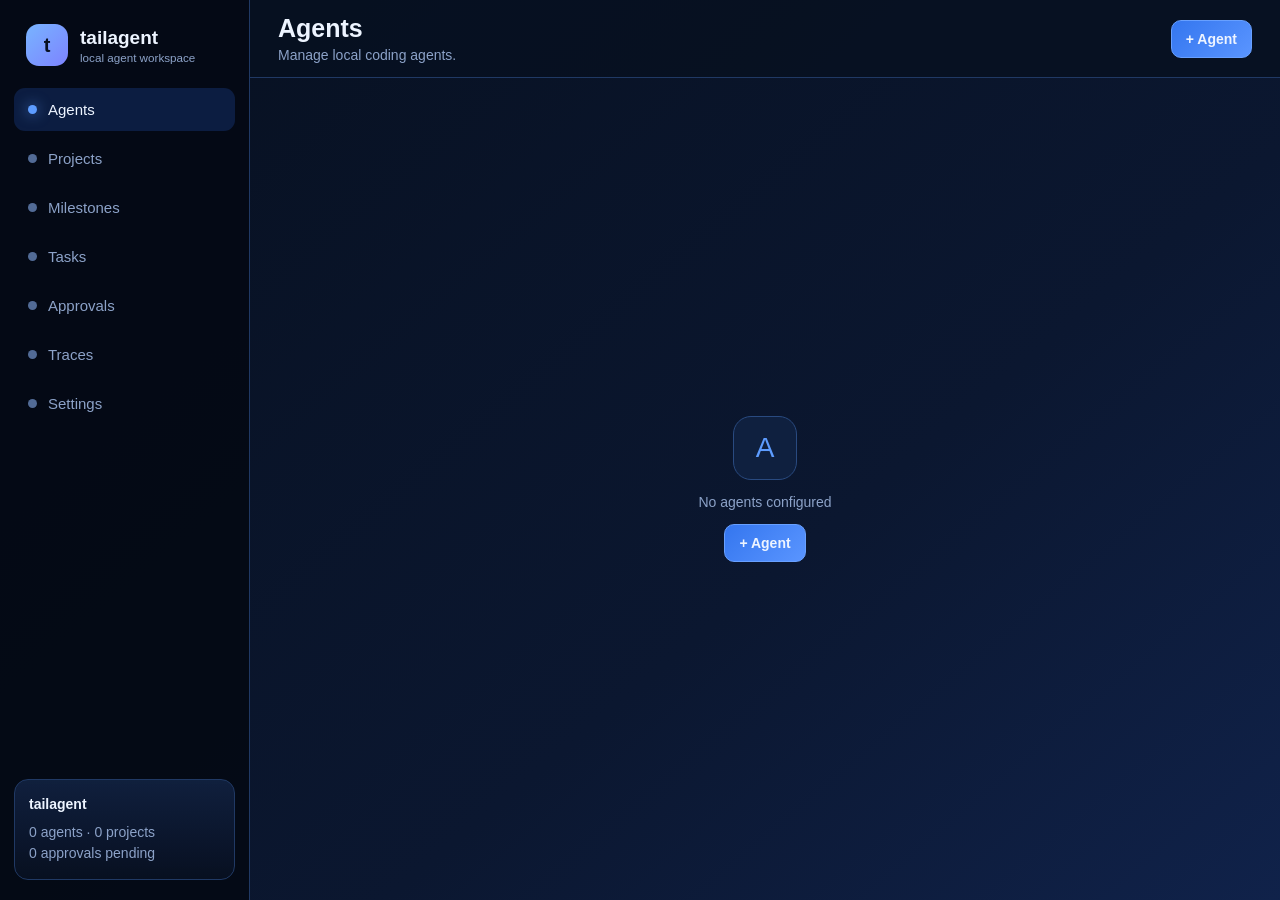
<file: mock/mock.html>
<!doctype html>
<html lang="ja">
<head>
<meta charset="utf-8">
<meta name="viewport" content="width=device-width, initial-scale=1">
<title>tailagent mock v8</title>
<style>
:root{
  --bg:#071020;--sidebar:#050b18;--panel:#0b1730;--panel2:#101f3e;--panel3:#14274b;
  --line:#203964;--line2:#294a80;--text:#edf4ff;--muted:#8ca2c8;--muted2:#60769c;
  --blue:#5d9cff;--green:#42d79a;--yellow:#f4c65d;--red:#ff7181;
  font-family:-apple-system,BlinkMacSystemFont,"Segoe UI",Inter,Helvetica,Arial,sans-serif;
}
*{box-sizing:border-box}
body{margin:0;height:100vh;overflow:hidden;background:linear-gradient(140deg,#071020,#0b1730 62%,#10224a);color:var(--text);font-size:14px}
button,select,input,textarea{font:inherit}
.app{height:100vh;display:grid;grid-template-columns:250px 1fr}
.sidebar{background:rgba(4,9,20,.92);border-right:1px solid var(--line);padding:20px 14px;display:flex;flex-direction:column}
.brand{display:flex;align-items:center;gap:12px;padding:4px 12px 22px}
.logo{width:42px;height:42px;border-radius:13px;background:linear-gradient(135deg,#78b4ff,#7d83ff);display:grid;place-items:center;color:#071020;font-size:20px;font-weight:900}
.brand strong{display:block;font-size:19px}.brand small{display:block;color:var(--muted);margin-top:2px}
.nav{display:grid;gap:6px}
.nav button{all:unset;cursor:pointer;padding:13px 14px;border-radius:11px;color:var(--muted);display:flex;align-items:center;gap:11px;font-size:15px}
.nav button:before{content:"";width:9px;height:9px;border-radius:50%;background:#526b96}
.nav button.active,.nav button:hover{background:rgba(47,111,237,.2);color:var(--text)}
.nav button.active:before{background:var(--blue);box-shadow:0 0 14px rgba(93,156,255,.75)}
.summary{margin-top:auto;border:1px solid var(--line);border-radius:14px;padding:14px;background:linear-gradient(180deg,rgba(20,39,75,.75),rgba(8,17,35,.8));color:var(--muted);line-height:1.55}
.summary strong{display:block;color:var(--text);margin-bottom:6px}
main{min-width:0;display:flex;flex-direction:column}
.topbar{height:78px;flex:0 0 auto;border-bottom:1px solid var(--line);padding:0 28px;display:flex;align-items:center;justify-content:space-between;background:rgba(7,16,32,.82)}
.head h1{margin:0 0 4px;font-size:25px}.head p{margin:0;color:var(--muted)}
.actions{display:flex;align-items:center;gap:10px}
select,input,textarea{background:#0d1b37;color:var(--text);border:1px solid var(--line2);border-radius:10px;padding:10px 12px;outline:none}
.actions select{min-width:170px}
.btn{border:1px solid var(--line2);background:#12264b;color:var(--text);border-radius:10px;padding:10px 14px;font-weight:700;cursor:pointer}
.btn.primary{background:linear-gradient(135deg,#3476ef,#5a95ff);border-color:#68a0ff}
.view{display:none;height:calc(100vh - 78px);overflow:hidden}
.view.active{display:block}
.empty{height:100%;display:grid;place-items:center;text-align:center;color:var(--muted)}
.empty-inner{display:grid;gap:14px;justify-items:center}
.empty-icon{width:64px;height:64px;border-radius:18px;border:1px solid var(--line2);background:#0f203f;display:grid;place-items:center;font-size:28px;color:var(--blue)}
.list-layout{height:100%;position:relative}
.list-layout.open{grid-template-columns:none}
.content{height:100%;padding:26px 28px;overflow:auto}
.table{width:100%;border-collapse:separate;border-spacing:0;border:1px solid var(--line);border-radius:16px;overflow:hidden;background:rgba(8,18,38,.72)}
.table th,.table td{text-align:left;padding:15px 16px;border-bottom:1px solid var(--line)}
.table th{font-size:12px;color:var(--muted);background:#10203e}
.table tr:last-child td{border-bottom:0}.table tbody tr{cursor:pointer}.table tbody tr:hover{background:rgba(62,116,218,.11)}
.table b{font-size:15px}
.row-actions{display:flex;gap:8px;justify-content:flex-end;opacity:0}.table tbody tr:hover .row-actions{opacity:1}
.icon-btn{width:32px;height:32px;border:1px solid var(--line2);border-radius:9px;background:#112448;color:var(--text);cursor:pointer;display:grid;place-items:center}
.badge{display:inline-flex;align-items:center;border:1px solid var(--line2);border-radius:999px;padding:4px 8px;font-size:12px;color:var(--muted)}
.badge.ok{color:var(--green)}.badge.run{color:var(--yellow)}
.drawer{
  position:absolute;
  top:0;
  right:0;
  width:520px;
  height:100%;
  z-index:20;
  border-left:1px solid var(--line);
  background:rgba(5,11,24,.98);
  overflow:hidden;
  opacity:0;
  pointer-events:none;
  transform:translateX(18px);
  transition:opacity .15s ease,transform .15s ease;
  box-shadow:-22px 0 50px rgba(0,0,0,.35)
}
.list-layout.open .drawer,.board-wrap.open .drawer{
  opacity:1;
  pointer-events:auto;
  transform:translateX(0)
}
.drawer-head{padding:21px 22px;border-bottom:1px solid var(--line);position:relative}
.drawer-head h2{margin:0 42px 7px 0;font-size:20px}.drawer-head p{margin:0;color:var(--muted)}
.close{all:unset;position:absolute;right:16px;top:16px;width:32px;height:32px;border-radius:9px;display:grid;place-items:center;cursor:pointer;color:var(--muted)}
.close:hover{background:#112448;color:var(--text)}
.drawer-body{height:calc(100% - 86px);overflow:auto;padding:20px 22px}
.section{padding-bottom:18px;margin-bottom:18px;border-bottom:1px solid var(--line)}
.section h3{margin:0 0 11px;font-size:11px;letter-spacing:.08em;text-transform:uppercase;color:var(--muted2)}
.kv{display:grid;grid-template-columns:120px 1fr;gap:10px;margin:10px 0}.kv span{color:var(--muted)}
.field{margin:12px 0}.field label{display:block;color:var(--muted);font-size:12px;margin-bottom:6px}.field input,.field select,.field textarea{width:100%}
textarea{min-height:130px;resize:vertical;line-height:1.5}
.view-only{}.edit-only{display:none}.editing .edit-only{display:block}.editing .view-only{display:none}
.drawer-actions{display:flex;gap:8px;margin-top:12px}.note{color:var(--muted);font-size:12px;line-height:1.55}
.board-wrap{height:100%;position:relative}.board-wrap.open{grid-template-columns:none}
.board{padding:22px;overflow:auto}.columns{display:grid;grid-template-columns:repeat(4,minmax(230px,1fr));gap:14px;min-width:960px}
.col{border:1px solid var(--line);border-radius:15px;background:rgba(7,18,38,.68);padding:10px;min-height:calc(100vh - 126px)}
.colhead{display:flex;justify-content:space-between;align-items:center;padding:7px 6px 12px;font-weight:800}
.count{border:1px solid var(--line);background:#112448;color:var(--muted);border-radius:999px;padding:2px 7px;font-size:12px}
.card{border:1px solid #294978;border-radius:12px;background:linear-gradient(180deg,rgba(21,43,82,.95),rgba(12,27,54,.95));padding:13px;margin:8px 0;cursor:pointer}
.card:hover,.card.active{border-color:var(--blue)}.meta{display:flex;justify-content:space-between;margin-top:10px;color:var(--muted);font-size:11px}
.traces{height:100%;display:grid;grid-template-columns:270px 1fr}.filters{border-right:1px solid var(--line);background:rgba(5,11,24,.62);padding:18px;overflow:auto}
.filters h3{margin:0 0 14px;font-size:13px}.filter-group{margin-bottom:20px}.filter-group label{display:block;color:var(--muted);font-size:12px;margin-bottom:7px}.filter-group input,.filter-group select{width:100%}
.check{display:flex;gap:8px;align-items:center;color:var(--muted);margin:8px 0}.trace-main{padding:18px 22px;overflow:auto}
.chart{height:180px;border:1px solid var(--line);border-radius:14px;background:linear-gradient(180deg,rgba(17,35,69,.9),rgba(7,18,37,.9));padding:12px;margin-bottom:16px}.chart svg{width:100%;height:100%}
.gridline{stroke:#20385f;stroke-width:1}.line{fill:none;stroke:#69a5ff;stroke-width:3}.area{fill:url(#fill)}
.logs{border:1px solid var(--line);border-radius:14px;overflow:hidden}.logrow{display:grid;grid-template-columns:92px 100px 120px 1fr 90px;gap:10px;padding:12px 14px;border-bottom:1px solid var(--line);align-items:center}
.logrow.header{background:#10203e;color:var(--muted);font-size:12px;font-weight:700}
.status{font-weight:800}.status.error{color:var(--red)}.status.success{color:var(--green)}.status.running{color:var(--yellow)}
</style>
</head>
<body>
<div class="app">
<aside class="sidebar">
  <div class="brand"><div class="logo">t</div><div><strong>tailagent</strong><small>local agent workspace</small></div></div>
  <nav class="nav">
    <button class="active" data-view="agents">Agents</button>
    <button data-view="projects">Projects</button>
    <button data-view="milestones">Milestones</button>
    <button data-view="tasks">Tasks</button>
    <button data-view="approvals">Approvals</button>
    <button data-view="traces">Traces</button>
    <button data-view="settings">Settings</button>
  </nav>
  <div class="summary"><strong>tailagent</strong><span id="summaryText">No agents · No projects<br>0 approvals pending</span></div>
</aside>

<main>
<header class="topbar"><div class="head"><h1 id="pageTitle">Agents</h1><p id="pageSubtitle">Manage local coding agents.</p></div><div class="actions" id="headerActions"></div></header>

<section id="agents" class="view active">
<div class="list-layout" id="agentsLayout">
  <div id="agentsMain" class="content"></div>
  <aside class="drawer" id="agentDrawer">
    <div class="drawer-head"><button class="close">✕</button><h2 id="agentDrawerTitle">Agent</h2><p>Configure a local coding agent.</p></div>
    <div class="drawer-body">
      <div class="section">
        <div class="view-only">
          <div class="kv"><span>Type</span><b id="agentTypeView">Codex</b></div>
          <div class="kv"><span>Instruction</span><b id="agentInstructionView">Use this agent for implementation tasks.</b></div>
        </div>
        <div class="edit-only">
          <div class="field"><label>Agent type</label><select id="agentTypeEdit"><option>Codex</option><option>Claude</option><option>Kiro</option></select></div>
          <div class="field"><label>Instruction</label><textarea id="agentInstructionEdit"></textarea></div>
          <p class="note">Command and approval bridge are configured internally for each supported agent.</p>
        </div>
        <div class="drawer-actions"><button class="btn" id="agentEditBtn">Edit</button><button class="btn primary edit-only" id="agentSaveBtn">Save</button></div>
      </div>
    </div>
  </aside>
</div>
</section>

<section id="projects" class="view">
<div class="list-layout" id="projectsLayout">
  <div id="projectsMain" class="content"></div>
  <aside class="drawer" id="projectDrawer">
    <div class="drawer-head"><button class="close">✕</button><h2 id="projectDrawerTitle">Project</h2><p>Import an existing local folder.</p></div>
    <div class="drawer-body"><div class="section">
      <div class="view-only"><div class="kv"><span>Name</span><b id="projectNameView"></b></div><div class="kv"><span>Folder</span><b id="projectFolderView"></b></div><div class="kv"><span>Default milestone</span><b>None</b></div></div>
      <div class="edit-only">
        <div class="field"><label>Local folder</label><div style="display:flex;gap:8px"><input id="projectFolderEdit"><button class="btn">Browse</button></div></div>
        <div class="field"><label>Project name</label><input id="projectNameEdit"></div>
        <p class="note">The folder name is used as the default project name. A hidden milestone named None is created automatically.</p>
      </div>
      <div class="drawer-actions"><button class="btn" id="projectEditBtn">Edit</button><button class="btn primary edit-only" id="projectSaveBtn">Save</button></div>
    </div></div>
  </aside>
</div>
</section>

<section id="milestones" class="view"><div class="content"><div class="empty"><div class="empty-inner"><div class="empty-icon">◆</div><div>No milestones yet</div></div></div></div></section>

<section id="tasks" class="view"><div class="content"><div class="empty"><div class="empty-inner"><div class="empty-icon">☷</div><div>No tasks yet</div></div></div></div></section>

<section id="approvals" class="view"><div class="content"><div class="empty"><div class="empty-inner"><div class="empty-icon">✓</div><div>No pending approvals</div></div></div></div></section>

<section id="traces" class="view">
<div class="traces">
<aside class="filters">
  <h3>Filter traces</h3>
  <div class="filter-group"><label>Search</label><input value="service:tailagent"></div>
  <div class="filter-group"><label>Project</label><select><option>All projects</option></select></div>
  <div class="filter-group"><label>Agent</label><select><option>All agents</option><option>Claude</option><option>Codex</option><option>Kiro</option></select></div>
  <div class="filter-group"><label>Status</label><div class="check"><input type="checkbox" checked> Error</div><div class="check"><input type="checkbox" checked> Running</div><div class="check"><input type="checkbox" checked> Success</div></div>
</aside>
<div class="trace-main">
  <div class="chart"><svg viewBox="0 0 900 150" preserveAspectRatio="none"><defs><linearGradient id="fill" x1="0" y1="0" x2="0" y2="1"><stop offset="0%" stop-color="#69a5ff" stop-opacity=".35"/><stop offset="100%" stop-color="#69a5ff" stop-opacity="0"/></linearGradient></defs><line class="gridline" x1="0" y1="25" x2="900" y2="25"/><line class="gridline" x1="0" y1="75" x2="900" y2="75"/><line class="gridline" x1="0" y1="125" x2="900" y2="125"/><path class="area" d="M0 125 L0 112 L60 108 L120 91 L180 100 L240 62 L300 78 L360 48 L420 83 L480 58 L540 67 L600 39 L660 54 L720 29 L780 62 L840 44 L900 52 L900 125 Z"/><path class="line" d="M0 112 L60 108 L120 91 L180 100 L240 62 L300 78 L360 48 L420 83 L480 58 L540 67 L600 39 L660 54 L720 29 L780 62 L840 44 L900 52"/></svg></div>
  <div class="logs"><div class="logrow header"><div>Time</div><div>Status</div><div>Agent</div><div>Message</div><div>Duration</div></div><div class="logrow"><div>—</div><div>—</div><div>—</div><div>No traces yet</div><div>—</div></div></div>
</div>
</div>
</section>

<section id="settings" class="view"><div class="content"><div class="empty"><div class="empty-inner"><div class="empty-icon">⚙</div><div>Settings</div></div></div></div></section>
</main>
</div>

<script>
const state={agents:[],projects:[]};
const titles={
 agents:['Agents','Manage local coding agents.'],
 projects:['Projects','Import and manage local project folders.'],
 milestones:['Milestones','Optional grouping for project tasks.'],
 tasks:['Tasks','Move tasks to coordinate local agents.'],
 approvals:['Approvals','Review permission requests from agents.'],
 traces:['Traces','Inspect agent runs and approval events.'],
 settings:['Settings','Required local configuration only.']
};
const views=[...document.querySelectorAll('.view')],nav=[...document.querySelectorAll('.nav button')];
const pageTitle=document.getElementById('pageTitle'),pageSubtitle=document.getElementById('pageSubtitle'),headerActions=document.getElementById('headerActions');

function setEditing(drawer,on){drawer.classList.toggle('editing',on)}
function closeAll(){document.querySelectorAll('.list-layout').forEach(x=>x.classList.remove('open'));document.querySelectorAll('.drawer').forEach(d=>d.classList.remove('editing'))}
document.querySelectorAll('.close').forEach(b=>b.onclick=closeAll);
document.addEventListener('keydown',e=>{if(e.key==='Escape')closeAll()});

function renderHeader(view){
 pageTitle.textContent=titles[view][0];pageSubtitle.textContent=titles[view][1];
 if(view==='agents')headerActions.innerHTML='<button class="btn primary" id="addAgent">+ Agent</button>';
 else if(view==='projects')headerActions.innerHTML='<button class="btn primary" id="addProject">+ Project</button>';
 else if(view==='traces')headerActions.innerHTML='<select><option>Live</option><option>5 mins</option><option>30 mins</option><option>1 hour</option><option>6 hours</option><option>1 day</option><option>2 days</option><option>1 week</option></select><button class="btn">Refresh</button>';
 else headerActions.innerHTML='';
 if(view==='agents')document.getElementById('addAgent').onclick=()=>openAgent(null,true);
 if(view==='projects')document.getElementById('addProject').onclick=()=>openProject(null,true);
}
function setView(view){
 views.forEach(v=>v.classList.remove('active'));document.getElementById(view).classList.add('active');
 nav.forEach(b=>b.classList.toggle('active',b.dataset.view===view));closeAll();renderHeader(view)
}
nav.forEach(b=>b.onclick=()=>setView(b.dataset.view));

function renderAgents(){
 const el=document.getElementById('agentsMain');
 if(!state.agents.length){
   el.innerHTML='<div class="empty"><div class="empty-inner"><div class="empty-icon">A</div><div>No agents configured</div><button class="btn primary" id="emptyAddAgent">+ Agent</button></div></div>';
   document.getElementById('emptyAddAgent').onclick=()=>openAgent(null,true);return;
 }
 el.innerHTML=`<table class="table"><thead><tr><th>Agent</th><th>Instruction</th><th></th></tr></thead><tbody>${state.agents.map((a,i)=>`<tr data-i="${i}"><td><b>${a.type}</b></td><td>${a.instruction}</td><td><div class="row-actions"><button class="icon-btn edit-row">✎</button></div></td></tr>`).join('')}</tbody></table>`;
 el.querySelectorAll('tbody tr').forEach(row=>{
   row.onclick=e=>{if(e.target.closest('button'))return; if(agentsLayout.classList.contains('open')){closeAll();return;} openAgent(+row.dataset.i,false)};
   row.querySelector('.edit-row').onclick=e=>{e.stopPropagation();openAgent(+row.dataset.i,false);setEditing(agentDrawer,true)}
 });
}
function openAgent(index,isNew){
 agentsLayout.classList.add('open');const a=isNew?{type:'Codex',instruction:''}:state.agents[index];
 agentDrawer.dataset.index=isNew?'':index;agentDrawerTitle.textContent=isNew?'Add agent':a.type;
 agentTypeView.textContent=a.type;agentInstructionView.textContent=a.instruction||'—';
 agentTypeEdit.value=a.type;agentInstructionEdit.value=a.instruction;setEditing(agentDrawer,isNew)
}
agentEditBtn.onclick=()=>setEditing(agentDrawer,true);
agentSaveBtn.onclick=()=>{
 const obj={type:agentTypeEdit.value,instruction:agentInstructionEdit.value||'Use this agent for project tasks.'};
 const idx=agentDrawer.dataset.index;
 if(idx==='')state.agents.push(obj);else state.agents[+idx]=obj;
 setEditing(agentDrawer,false);renderAgents();updateSummary()
};

function renderProjects(){
 const el=document.getElementById('projectsMain');
 if(!state.projects.length){
   el.innerHTML='<div class="empty"><div class="empty-inner"><div class="empty-icon">P</div><div>No projects imported</div><button class="btn primary" id="emptyAddProject">+ Project</button></div></div>';
   document.getElementById('emptyAddProject').onclick=()=>openProject(null,true);return;
 }
 el.innerHTML=`<table class="table"><thead><tr><th>Project</th><th>Folder</th><th>Milestones</th><th>Tasks</th><th></th></tr></thead><tbody>${state.projects.map((p,i)=>`<tr data-i="${i}"><td><b>${p.name}</b></td><td>${p.folder}</td><td>1</td><td>0</td><td><div class="row-actions"><button class="icon-btn goto-ms">◆</button><button class="icon-btn goto-tasks">☷</button><button class="icon-btn edit-row">✎</button></div></td></tr>`).join('')}</tbody></table>`;
 el.querySelectorAll('tbody tr').forEach(row=>{
   const i=+row.dataset.i;
   row.onclick=e=>{if(e.target.closest('button'))return; if(projectsLayout.classList.contains('open')){closeAll();return;} openProject(i,false)};
   row.querySelector('.edit-row').onclick=e=>{e.stopPropagation();openProject(i,false);setEditing(projectDrawer,true)};
   row.querySelector('.goto-ms').onclick=e=>{e.stopPropagation();setView('milestones')};
   row.querySelector('.goto-tasks').onclick=e=>{e.stopPropagation();setView('tasks')};
 });
}
function openProject(index,isNew){
 projectsLayout.classList.add('open');const p=isNew?{name:'',folder:''}:state.projects[index];
 projectDrawer.dataset.index=isNew?'':index;projectDrawerTitle.textContent=isNew?'Import project':p.name;
 projectNameView.textContent=p.name;projectFolderView.textContent=p.folder;projectNameEdit.value=p.name;projectFolderEdit.value=p.folder;setEditing(projectDrawer,isNew)
}
projectEditBtn.onclick=()=>setEditing(projectDrawer,true);
projectSaveBtn.onclick=()=>{
 const obj={name:projectNameEdit.value||'untitled-project',folder:projectFolderEdit.value||'/Users/aki/dev/untitled-project'};
 const idx=projectDrawer.dataset.index;if(idx==='')state.projects.push(obj);else state.projects[+idx]=obj;
 setEditing(projectDrawer,false);renderProjects();updateSummary()
};
projectFolderEdit.oninput=e=>{const parts=e.target.value.replace(/\/$/,'').split('/');projectNameEdit.value=parts[parts.length-1]||''};

function updateSummary(){summaryText.innerHTML=`${state.agents.length} agents · ${state.projects.length} projects<br>0 approvals pending`}
renderAgents();renderProjects();renderHeader('agents');updateSummary();
</script>
</body>
</html>
</file>
